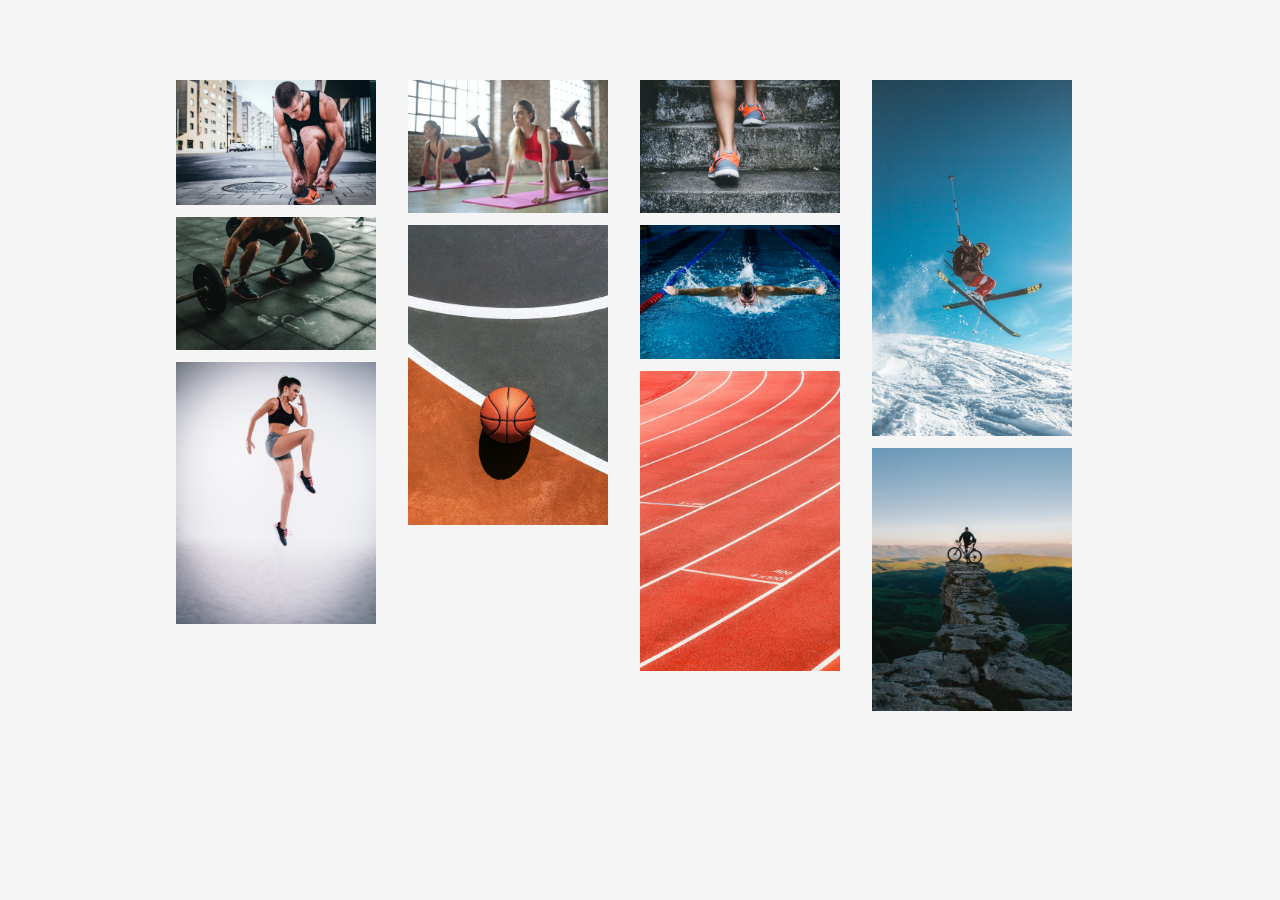
<file: ex01/src/index.html>
<!DOCTYPE html>
<html>

<head>
    <title>Gallery page</title>
    <link rel="stylesheet" href="../styles/index.css" />
</head>

<body>
    <div class="modal" id="modal" onclick="closeModal()">
        <iframe id="frame" scrolling="yes"></iframe>
    </div>
    <div class="row">
        <div class="column">
            <div class="item">
                <img src="../images/img1.jpg" alt="Marathon" />
                <div class="black">
                    <h1 class="title" id="01">Marathon</h1>
                </div>
            </div>
            <div class="item">
                <img src="../images/img5.jpg" alt="Weight Lifting" />
                <div class="black">
                    <h1 class="title" id="05">Weight Lifting</h1>
                </div>
            </div>
            <div class="item">
                <img src="../images/img8.jpg" alt="Jogging" />
                <div class="black">
                    <h1 class="title" id="08">Jogging</h1>
                </div>
            </div>
        </div>
        <div class="column">
            <div class="item">
                <img src="../images/img2.jpg" alt="Gymnastics" />
                <div class="black">
                    <h1 class="title" id="02">Gymnastics</h1>
                </div>
            </div>
            <div class="item">
                <img src="../images/img6.jpg" alt="Basketball" />
                <div class="black">
                    <h1 class="title" id="06">Basketball</h1>
                </div>
            </div>
        </div>
        <div class="column">
            <div class="item">
                <img src="../images/img3.jpg" alt="Climbing" />
                <div class="black">
                    <h1 class="title" id="03">Climbing</h1>
                </div>
            </div>
            <div class="item">
                <img src="../images/img7.jpg" alt="Swimming" />
                <div class="black">
                    <h1 class="title" id="07">Swimming</h1>
                </div>
            </div>
            <div class="item">
                <img src="../images/img9.jpg" alt="Running" />
                <div class="black">
                    <h1 class="title" id="09">Running</h1>
                </div>
            </div>
        </div>
        <div class="column">
            <div class="item">
                <img src="../images/img4.jpg" alt="skiing" />
                <div class="black">
                    <h1 class="title" id="04">Skiing</h1>
                </div>
            </div>
            <div class="item">
                <img src="../images/img10.jpg" alt="Cycling" />
                <div class="black">
                    <h1 class="title" id="10">Cycling</h1>
                </div>
            </div>
        </div>
    </div>
</body>
<script src="../scripts/index.js"></script>

</html>
</file>
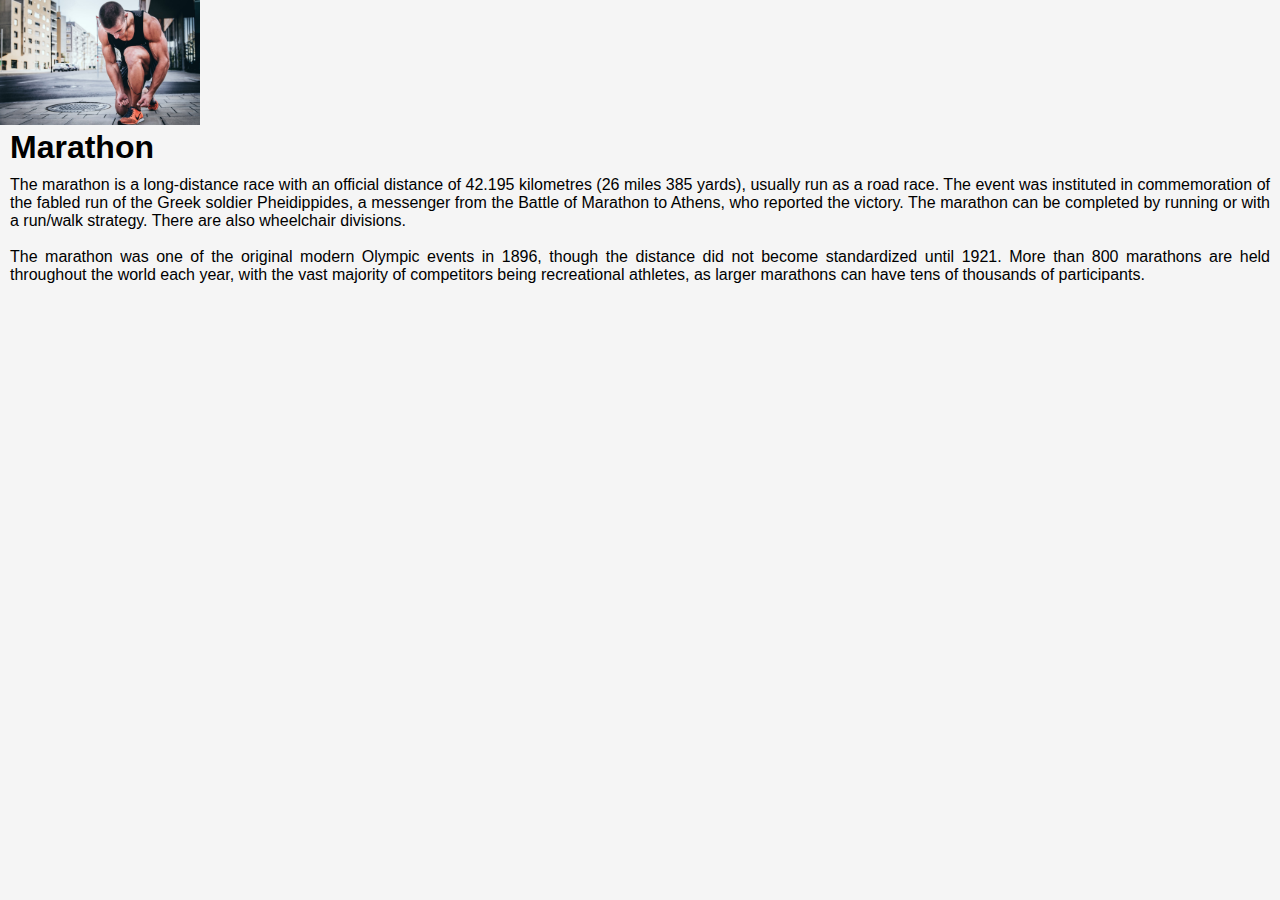
<file: ex01/src/image01.html>
<!DOCTYPE html>
<html>

<head>
    <link rel="stylesheet" href="../styles/index.css" />
</head>

<body>
    <div class="modal-content">
        <div class="modal-img">
            <img src="../images/img1.jpg" alt="Marathon photo" id="Marathon" />
        </div>
        <div class="modal-body">
            <h1>Marathon</h1>
            <p>
                The marathon is a long-distance race with an official distance of 42.195 kilometres (26 miles 385
                yards), usually run as a road race. The
                event was instituted in commemoration of the fabled run of the Greek soldier Pheidippides, a messenger
                from the Battle of Marathon to
                Athens, who reported the victory. The marathon can be completed by running or with a run/walk strategy.
                There are also wheelchair divisions.
                <br /><br />
                The marathon was one of the original modern Olympic events in 1896, though the distance did not become
                standardized until 1921. More than
                800 marathons are held throughout the world each year, with the vast majority of competitors being
                recreational athletes, as larger
                marathons can have tens of thousands of participants.
            </p>
        </div>
    </div>
</body>

</html>
</file>
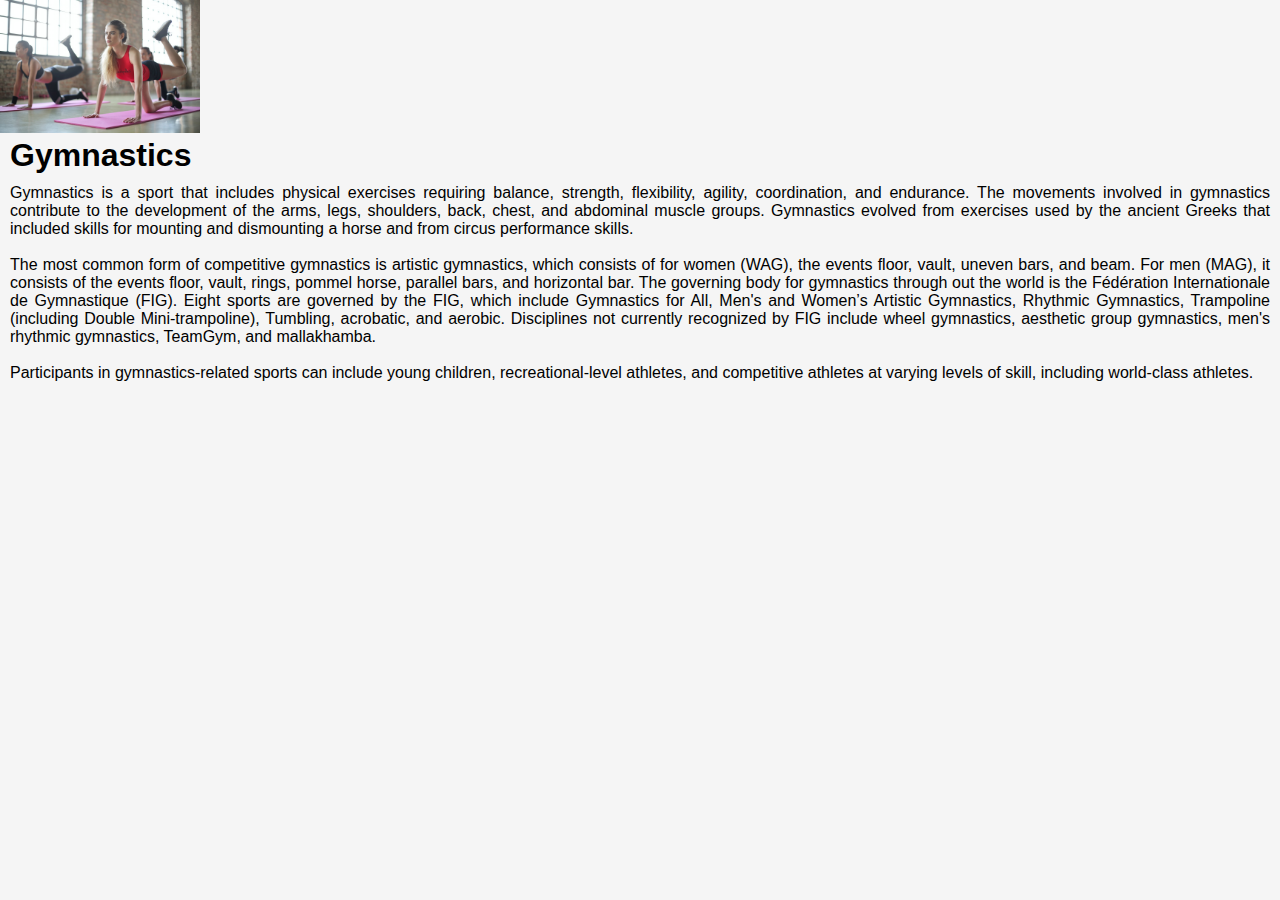
<file: ex01/src/image02.html>
<!DOCTYPE html>
<html>

<head>
    <link rel="stylesheet" href="../styles/index.css" />
</head>

<body>
    <div class="modal-content">
        <div class="modal-img"><img src="../images/img2.jpg" alt="Gymnastics" id="Gymnastics" /></div>
        <div class="modal-body">
            <h1>Gymnastics</h1>
            <p>
                Gymnastics is a sport that includes physical exercises requiring balance, strength, flexibility,
                agility, coordination, and endurance. The
                movements involved in gymnastics contribute to the development of the arms, legs, shoulders, back,
                chest, and abdominal muscle groups.
                Gymnastics evolved from exercises used by the ancient Greeks that included skills for mounting and
                dismounting a horse and from circus
                performance skills.
                <br />
                <br />
                The most common form of competitive gymnastics is artistic gymnastics, which consists of for women
                (WAG), the events floor, vault, uneven
                bars, and beam. For men (MAG), it consists of the events floor, vault, rings, pommel horse, parallel
                bars, and horizontal bar. The governing
                body for gymnastics through out the world is the Fédération Internationale de Gymnastique (FIG). Eight
                sports are governed by the FIG, which
                include Gymnastics for All, Men's and Women’s Artistic Gymnastics, Rhythmic Gymnastics, Trampoline
                (including Double Mini-trampoline),
                Tumbling, acrobatic, and aerobic. Disciplines not currently recognized by FIG include wheel gymnastics,
                aesthetic group gymnastics, men's
                rhythmic gymnastics, TeamGym, and mallakhamba.
                <br /><br />
                Participants in gymnastics-related sports can include young children, recreational-level athletes, and
                competitive athletes at varying
                levels of skill, including world-class athletes.
            </p>
        </div>
    </div>
</body>

</html>
</file>
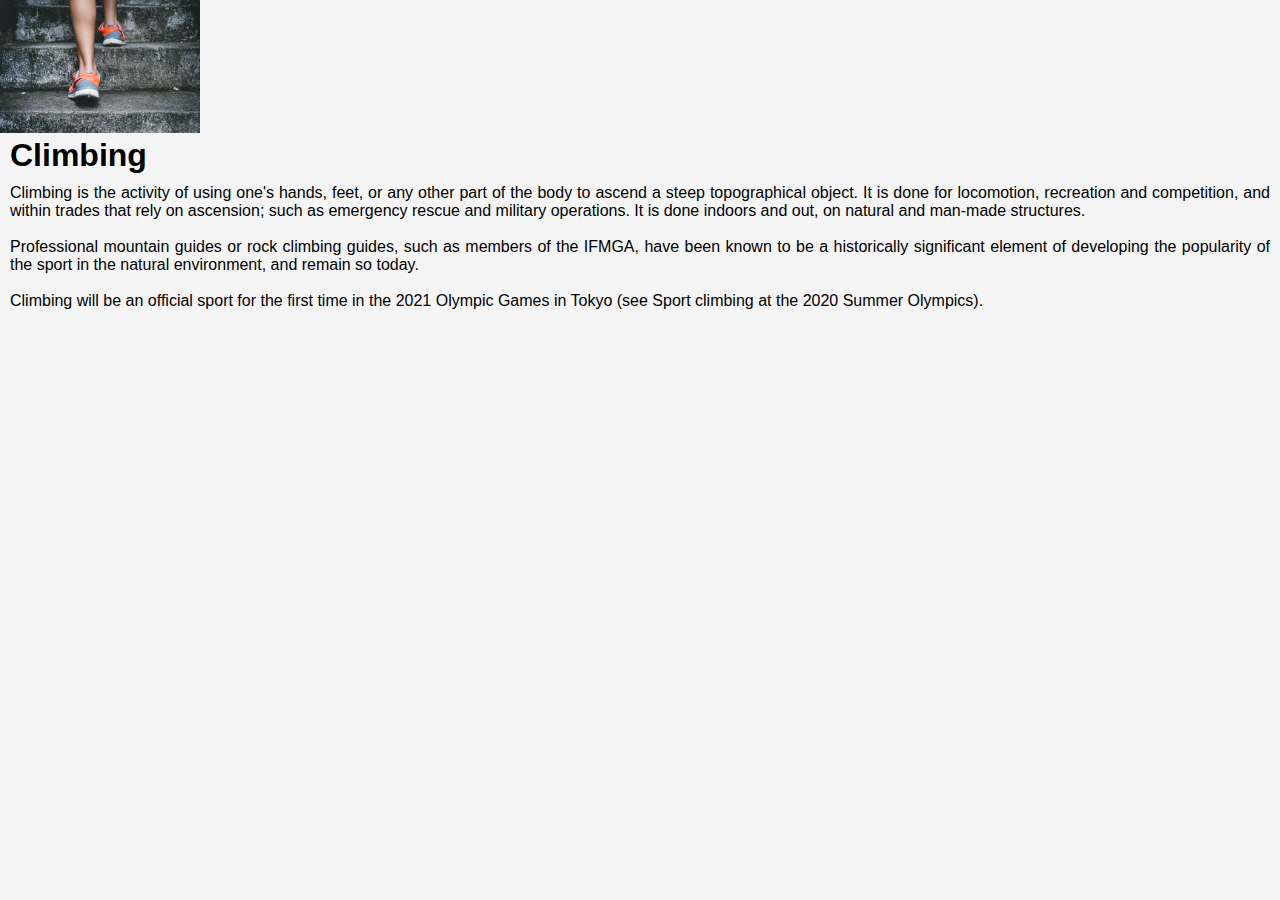
<file: ex01/src/image03.html>
<!DOCTYPE html>
<html>

<head>
    <link rel="stylesheet" href="../styles/index.css" />
</head>

<body>
    <div class="modal-content">
        <div class="modal-img">
            <img src="../images/img3.jpg" alt="Climbing" id="Climbing" />
        </div>
        <div class="modal-body">
            <h1>Climbing</h1>
            <p>
                Climbing is the activity of using one's hands, feet, or any other part of the body to ascend a steep
                topographical object. It is done for
                locomotion, recreation and competition, and within trades that rely on ascension; such as emergency
                rescue and military operations. It is
                done indoors and out, on natural and man-made structures.
                <br /><br />
                Professional mountain guides or rock climbing guides, such as members of the IFMGA, have been known to
                be a historically significant element
                of developing the popularity of the sport in the natural environment, and remain so today.
                <br /><br />
                Climbing will be an official sport for the first time in the 2021 Olympic Games in Tokyo (see Sport
                climbing at the 2020 Summer Olympics).
            </p>
        </div>
    </div>
</body>

</html>
</file>
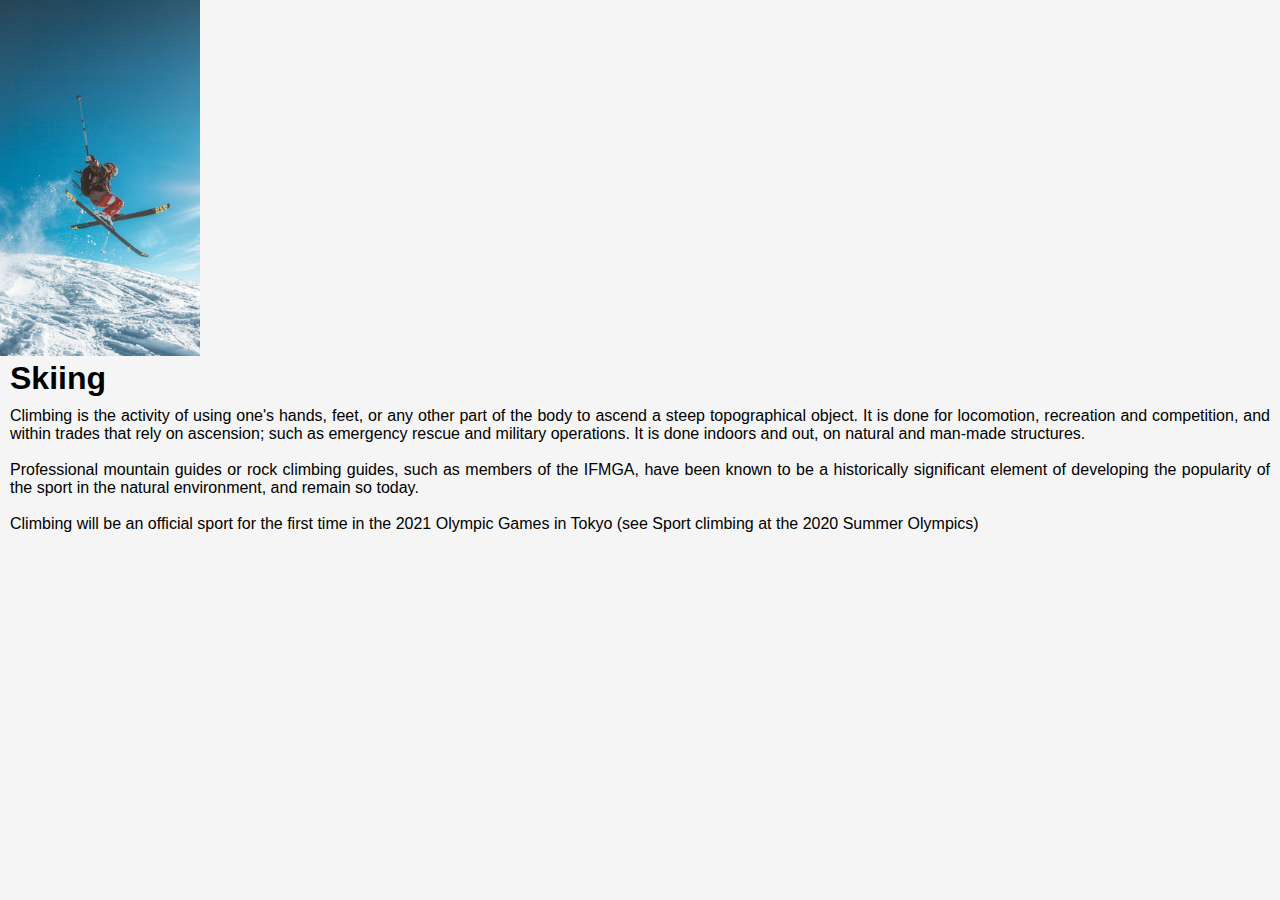
<file: ex01/src/image04.html>
<!DOCTYPE html>
<html>

<head>
    <link rel="stylesheet" href="../styles/index.css" />
</head>

<body>
    <div class="modal-content">
        <div class="modal-img">
            <img src="../images/img4.jpg" alt="skiing" id="Skiing" />
        </div>
        <div class="modal-body">
            <h1>Skiing</h1>
            <p>
                Climbing is the activity of using one's hands, feet, or any other part of the body to ascend a steep
                topographical object. It is done for
                locomotion, recreation and competition, and within trades that rely on ascension; such as emergency
                rescue and military operations. It is
                done indoors and out, on natural and man-made structures.
                <br /><br />
                Professional mountain guides or rock climbing guides, such as members of the IFMGA, have been known to
                be a historically significant element
                of developing the popularity of the sport in the natural environment, and remain so today.
                <br /><br />
                Climbing will be an official sport for the first time in the 2021 Olympic Games in Tokyo (see Sport
                climbing at the 2020 Summer Olympics)
            </p>
        </div>
    </div>
</body>

</html>
</file>
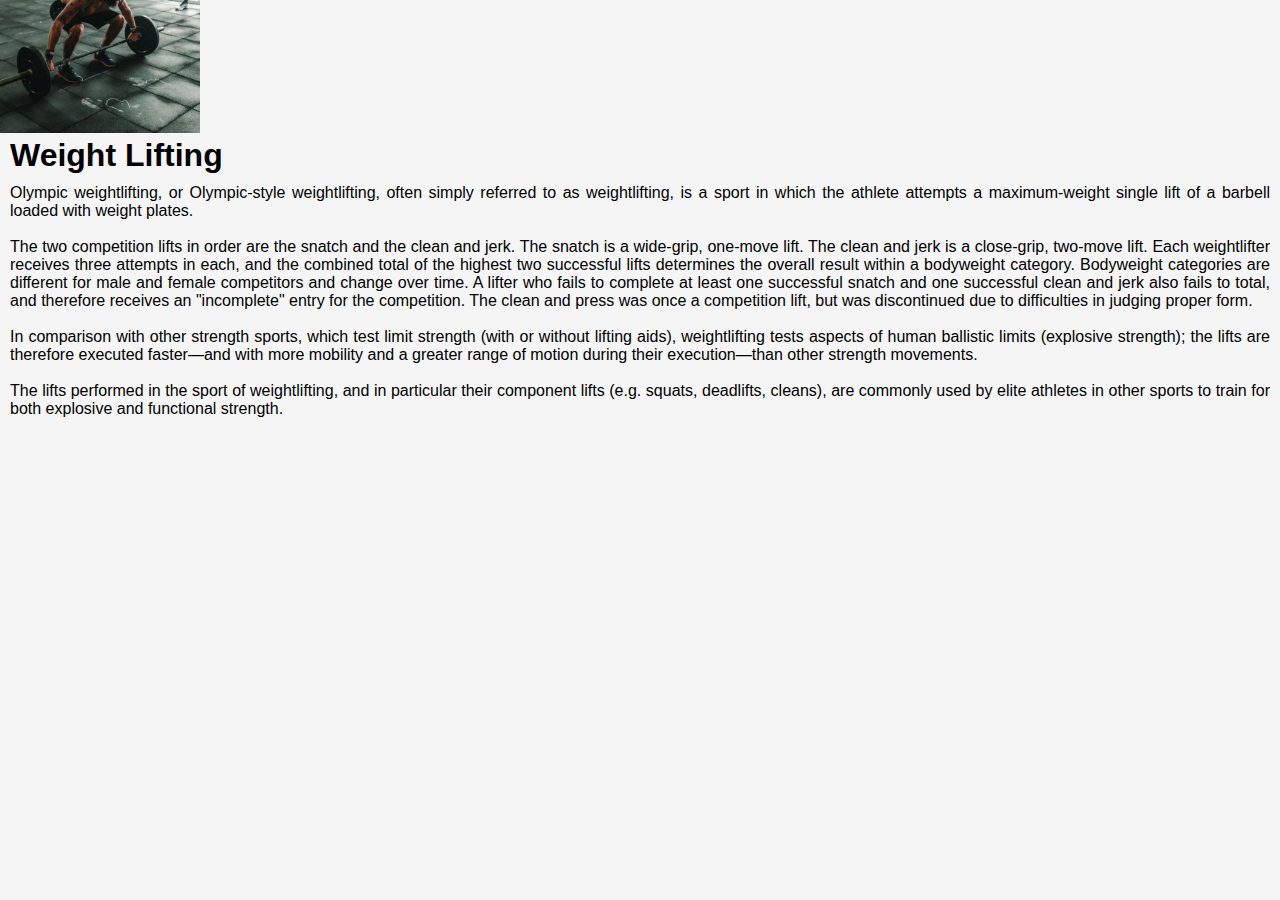
<file: ex01/src/image05.html>
<!DOCTYPE html>
<html>

<head>
    <link rel="stylesheet" href="../styles/index.css" />
</head>

<body>
    <div class="modal-content">
        <div class="modal-img">
            <img src="../images/img5.jpg" alt="Weight Lifting photo" id="Weightlifting" />
        </div>
        <div class="modal-body">
            <h1>Weight Lifting</h1>
            <p>
                Olympic weightlifting, or Olympic-style weightlifting, often simply referred to as weightlifting, is a
                sport in which the athlete attempts a
                maximum-weight single lift of a barbell loaded with weight plates.
                <br /><br />
                The two competition lifts in order are the snatch and the clean and jerk. The snatch is a wide-grip,
                one-move lift. The clean and jerk is a
                close-grip, two-move lift. Each weightlifter receives three attempts in each, and the combined total of
                the highest two successful lifts
                determines the overall result within a bodyweight category. Bodyweight categories are different for male
                and female competitors and change
                over time. A lifter who fails to complete at least one successful snatch and one successful clean and
                jerk also fails to total, and
                therefore receives an "incomplete" entry for the competition. The clean and press was once a competition
                lift, but was discontinued due to
                difficulties in judging proper form.
                <br /><br />
                In comparison with other strength sports, which test limit strength (with or without lifting aids),
                weightlifting tests aspects of human
                ballistic limits (explosive strength); the lifts are therefore executed faster—and with more mobility
                and a greater range of motion during
                their execution—than other strength movements.
                <br /><br />
                The lifts performed in the sport of weightlifting, and in particular their component lifts (e.g. squats,
                deadlifts, cleans), are commonly
                used by elite athletes in other sports to train for both explosive and functional strength.
            </p>
        </div>
    </div>
</body>

</html>
</file>
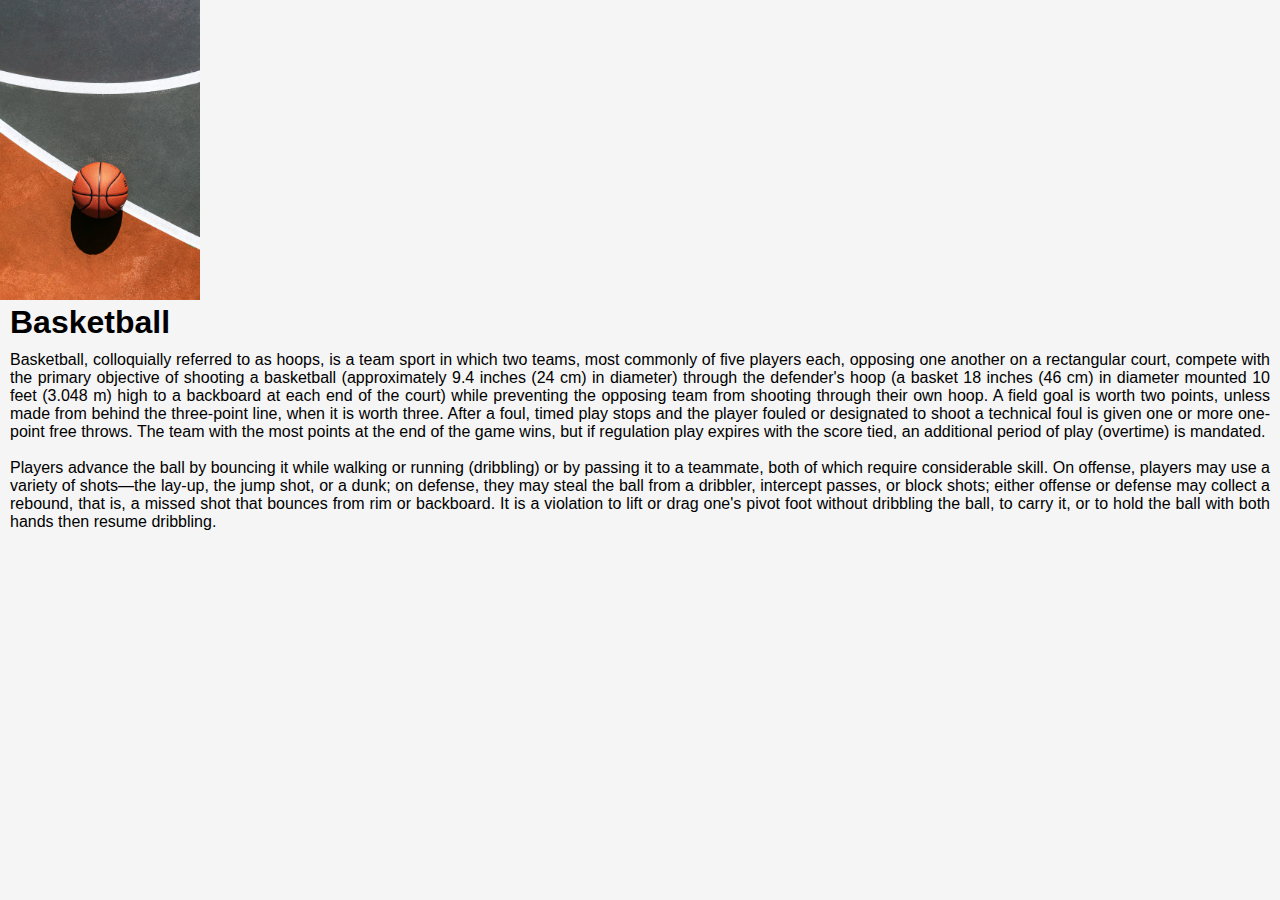
<file: ex01/src/image06.html>
<!DOCTYPE html>
<html>

<head>
    <link rel="stylesheet" href="../styles/index.css" />
</head>

<body>
    <div class="modal-content">
        <div class="modal-img">
            <img src="../images/img6.jpg" alt="Basketball" id="Basketball" />
        </div>
        <div class="modal-body">
            <h1>Basketball</h1>
            <p>
                Basketball, colloquially referred to as hoops, is a team sport in which two teams, most commonly of five
                players each, opposing one another
                on a rectangular court, compete with the primary objective of shooting a basketball (approximately 9.4
                inches (24 cm) in diameter) through
                the defender's hoop (a basket 18 inches (46 cm) in diameter mounted 10 feet (3.048 m) high to a
                backboard at each end of the court) while
                preventing the opposing team from shooting through their own hoop. A field goal is worth two points,
                unless made from behind the three-point
                line, when it is worth three. After a foul, timed play stops and the player fouled or designated to
                shoot a technical foul is given one or
                more one-point free throws. The team with the most points at the end of the game wins, but if regulation
                play expires with the score tied,
                an additional period of play (overtime) is mandated.
                <br /><br />
                Players advance the ball by bouncing it while walking or running (dribbling) or by passing it to a
                teammate, both of which require
                considerable skill. On offense, players may use a variety of shots—the lay-up, the jump shot, or a dunk;
                on defense, they may steal the ball
                from a dribbler, intercept passes, or block shots; either offense or defense may collect a rebound, that
                is, a missed shot that bounces from
                rim or backboard. It is a violation to lift or drag one's pivot foot without dribbling the ball, to
                carry it, or to hold the ball with both
                hands then resume dribbling.
            </p>
        </div>
    </div>
</body>

</html>
</file>
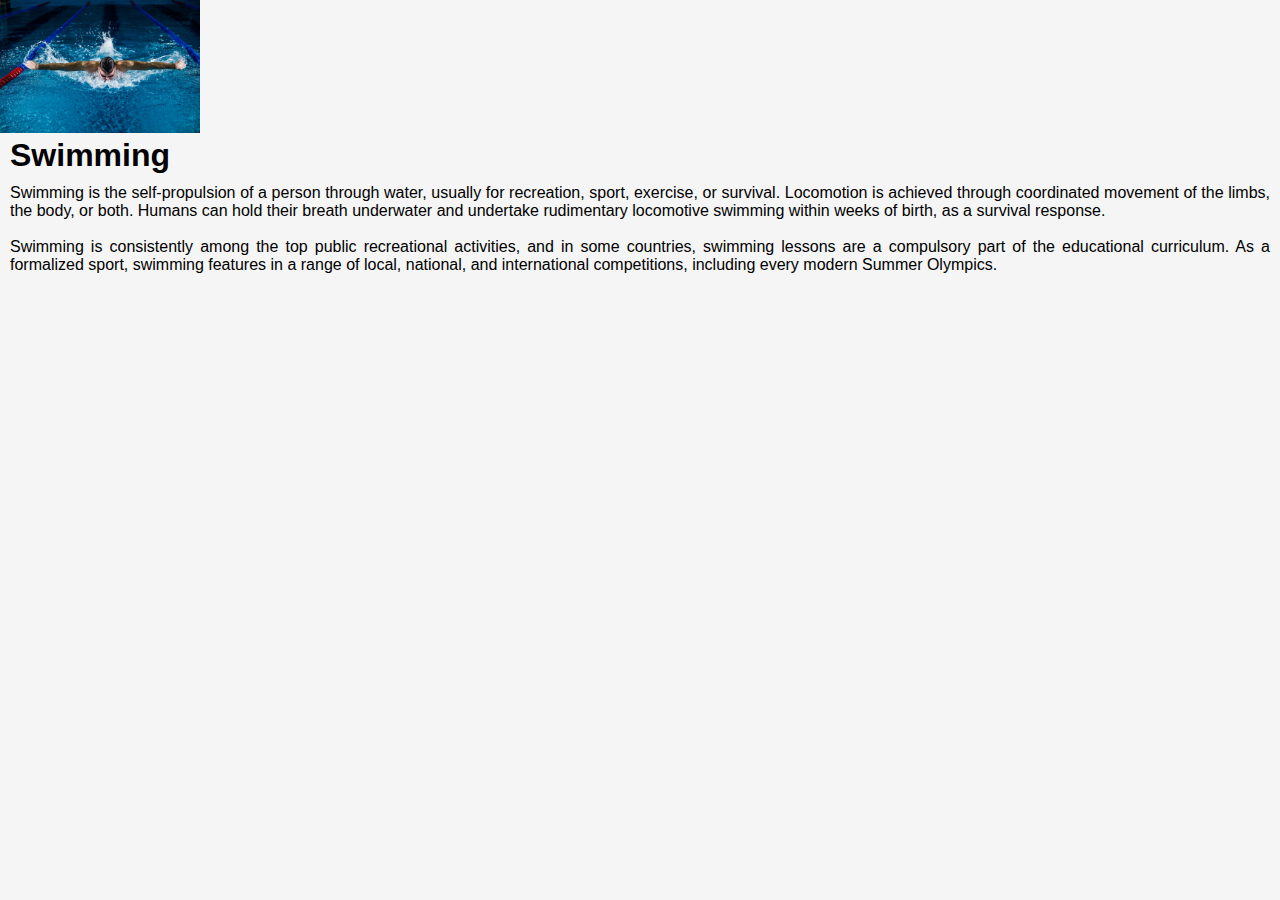
<file: ex01/src/image07.html>
<!DOCTYPE html>
<html>

<head>
    <link rel="stylesheet" href="../styles/index.css" />
</head>

<body>
    <div class="modal-content">
        <div class="modal-img">
            <img src="../images/img7.jpg" alt="Swimming" id="Swimming" />
        </div>
        <div class="modal-body">
            <h1>Swimming</h1>
            <p>
                Swimming is the self-propulsion of a person through water, usually for recreation, sport, exercise, or
                survival. Locomotion is achieved
                through coordinated movement of the limbs, the body, or both. Humans can hold their breath underwater
                and undertake rudimentary locomotive
                swimming within weeks of birth, as a survival response.
                <br /><br />
                Swimming is consistently among the top public recreational activities, and in some countries, swimming
                lessons are a compulsory part of the
                educational curriculum. As a formalized sport, swimming features in a range of local, national, and
                international competitions, including
                every modern Summer Olympics.
            </p>
        </div>
    </div>
</body>

</html>
</file>
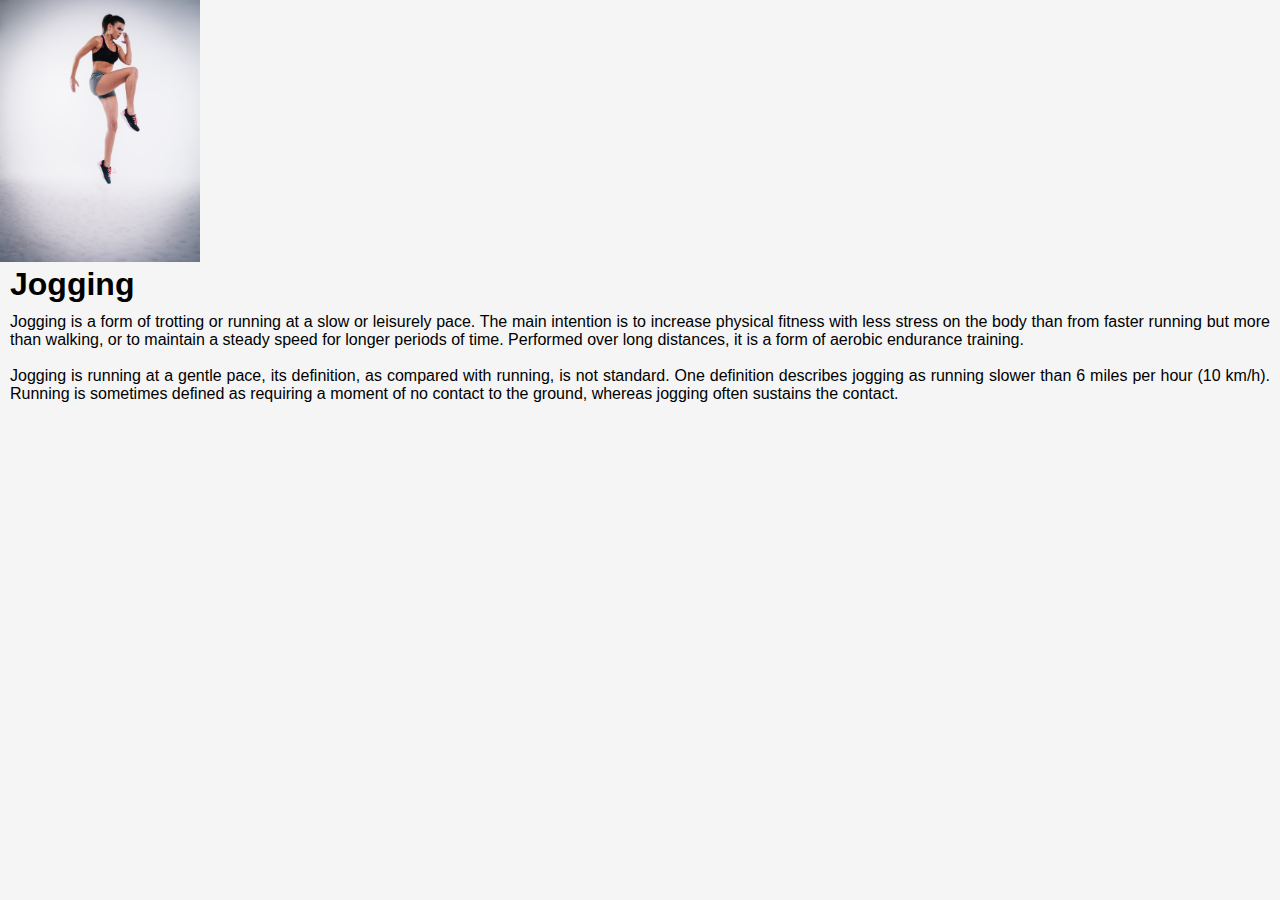
<file: ex01/src/image08.html>
<!DOCTYPE html>
<html>

<head>
    <link rel="stylesheet" href="../styles/index.css" />
</head>

<body>
    <div class="modal-content">
        <div class="modal-img">
            <img src="../images/img8.jpg" alt="Jogging photo" id="Jogging" />
        </div>
        <div class="modal-body">
            <h1>Jogging</h1>
            <p>
                Jogging is a form of trotting or running at a slow or leisurely pace. The main intention is to increase
                physical fitness with less stress on
                the body than from faster running but more than walking, or to maintain a steady speed for longer
                periods of time. Performed over long
                distances, it is a form of aerobic endurance training.
                <br /><br />
                Jogging is running at a gentle pace, its definition, as compared with running, is not standard. One
                definition describes jogging as running
                slower than 6 miles per hour (10 km/h). Running is sometimes defined as requiring a moment of no contact
                to the ground, whereas jogging
                often sustains the contact.
            </p>
        </div>
    </div>
</body>

</html>
</file>
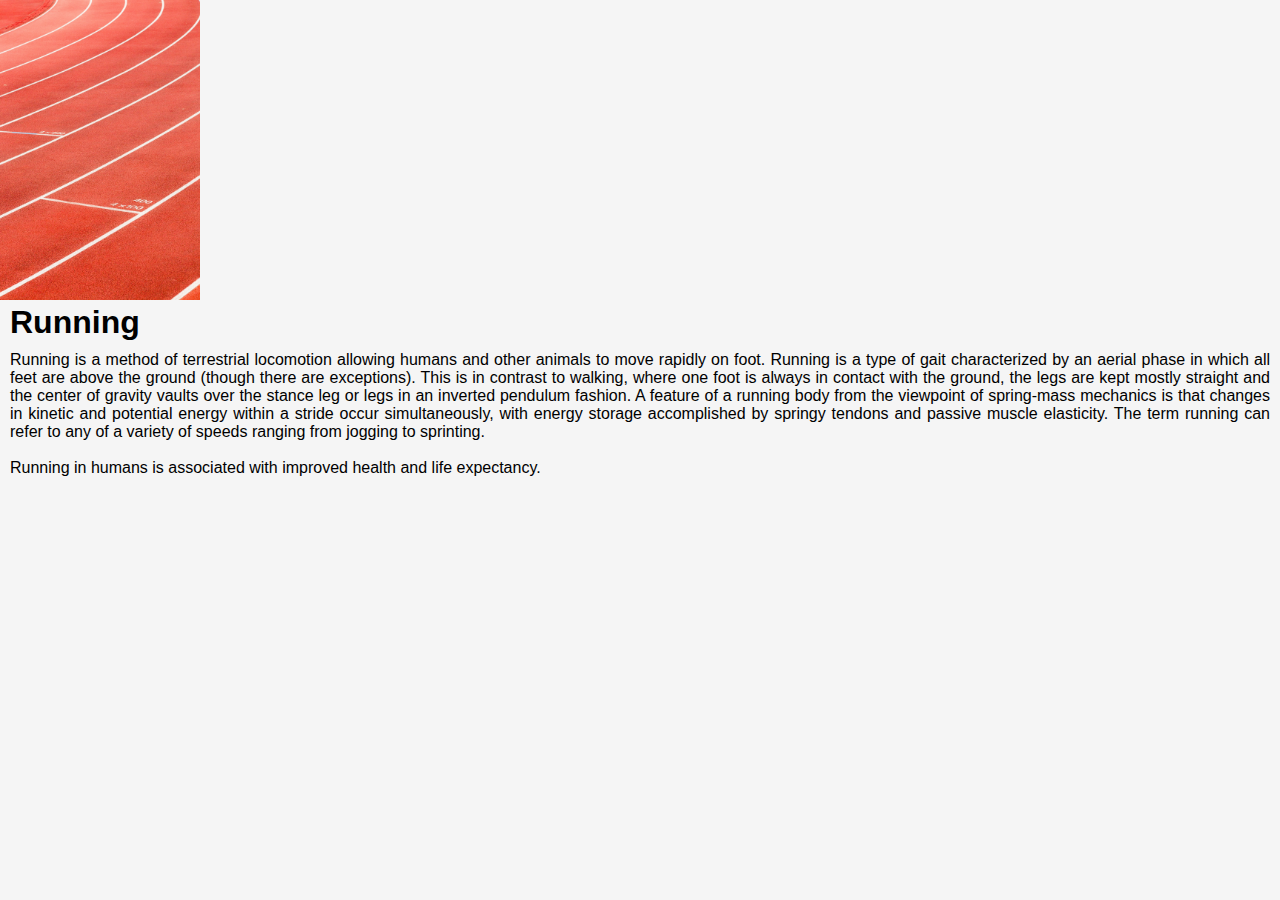
<file: ex01/src/image09.html>
<!DOCTYPE html>
<html>

<head>
    <link rel="stylesheet" href="../styles/index.css" />
</head>

<body>
    <div class="modal-content">
        <div class="modal-img"><img src="../images/img9.jpg" alt="Running" id="Running" /></div>
        <div class="modal-body">
            <h1>Running</h1>
            <p>
                Running is a method of terrestrial locomotion allowing humans and other animals to move rapidly on foot.
                Running is a type of gait
                characterized by an aerial phase in which all feet are above the ground (though there are exceptions).
                This is in contrast to walking, where
                one foot is always in contact with the ground, the legs are kept mostly straight and the center of
                gravity vaults over the stance leg or
                legs in an inverted pendulum fashion. A feature of a running body from the viewpoint of spring-mass
                mechanics is that changes in kinetic and
                potential energy within a stride occur simultaneously, with energy storage accomplished by springy
                tendons and passive muscle elasticity.
                The term running can refer to any of a variety of speeds ranging from jogging to sprinting.
                <br />
                <br />
                Running in humans is associated with improved health and life expectancy.
            </p>
        </div>
    </div>
</body>

</html>
</file>
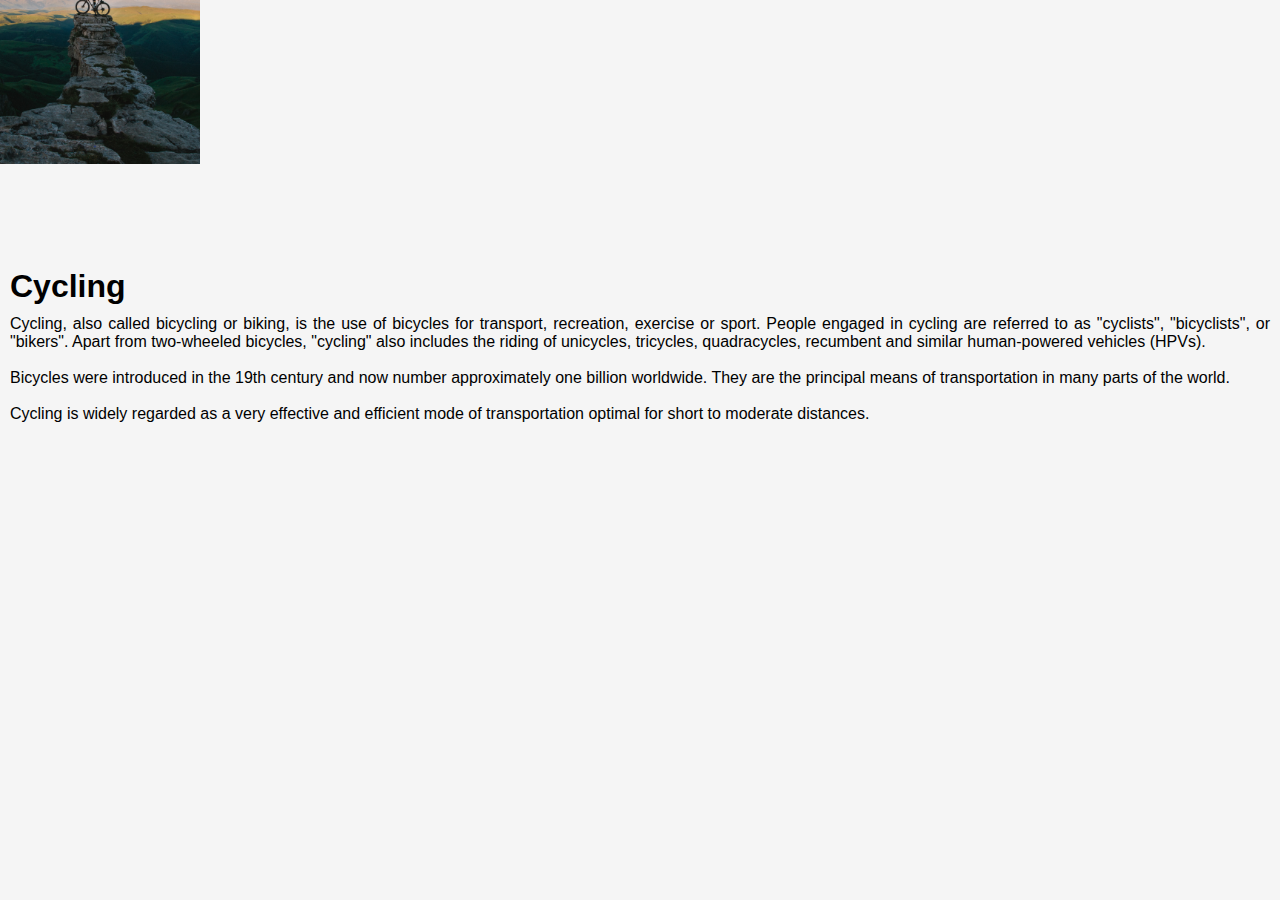
<file: ex01/src/image10.html>
<!DOCTYPE html>
<html lang="en">

<head>
    <link rel="stylesheet" href="../styles/index.css" />
</head>

<body>
    <div class="modal-content">
        <div class="modal-img">
            <img src="../images/img10.jpg" alt="Cycling" id="cycling" />
        </div>
        <div class="modal-body">
            <h1>Cycling</h1>
            <p>
                Cycling, also called bicycling or biking, is the use of bicycles for transport, recreation, exercise or
                sport. People engaged in cycling are
                referred to as "cyclists", "bicyclists", or "bikers". Apart from two-wheeled bicycles, "cycling" also
                includes the riding of unicycles,
                tricycles, quadracycles, recumbent and similar human-powered vehicles (HPVs).
                <br /><br />
                Bicycles were introduced in the 19th century and now number approximately one billion worldwide. They
                are the principal means of
                transportation in many parts of the world.
                <br /><br />
                Cycling is widely regarded as a very effective and efficient mode of transportation optimal for short to
                moderate distances.
            </p>
        </div>
    </div>
</body>

</html>
</file>
<file: ex01/styles/index.css>
* {
	box-sizing: border-box;
	margin: 0;
	padding: 0;
  }
  
  body {
	font-weight: 350;
	font-family: Verdana, Geneva, Tahoma, sans-serif;
	background-color: whitesmoke;
  }
  
  
  .row {
	margin-top: 5rem;
	display: flex;
	justify-content: center;
  }
  
  .column {
	display: flex;
	flex-direction: column;
	width: 200px;
	margin-right: 2rem;
  }
  
  .item {
	width: 100%;
	margin-bottom: 0.5rem;
	position: relative;
  }
  
  img,
  #jogging,
  #cycling,
  #basketball,
  #skiing {
	width: 200px;
	height: auto;
	object-fit: cover;
  }
  
  #skiing {
	object-position: 0 -450px;
  }
  #jogging {
	object-position: 0 -50px;
  }
  #cycling {
	object-position: 0 -100px;
  }
  #basketball {
	object-position: 0 -450px;
  }
  
  .black {
	display: none;
	position: absolute;
	background-color: black;
	top: 0;
	left: 0;
	width: 100%;
	height: 100%;
	
	z-index: 100;
  }
  .title {
	color: white;
	position: relative;
	font-style: arial;
	font-size: 20px;
	top: calc(100% - 3rem);
	text-align: center; 
   
  }
  .black:hover{
	opacity: 0.5;
  }
  .title:hover{
	 cursor: pointer;
  }
  
  
  .modal {
	display: none;
	position: absolute;
	z-index: 1;
	padding-top: 100px;
	left: 0;
	top: 0;
	width: 100%; 
	height: 100%; 
	overflow: auto; 
	background-color: rgb(0, 0, 0); 
	background-color: rgba(0, 0, 0, 0.9); 
  }
  
  iframe {
	display: block;
	margin: 10rem auto;
	max-width: 800px;
	width: 100%;
	height: 100%;
  }
  .modal-img {
	width: 100%;
	height: 100%;
  }
  .modal-body h1 {
	text-align: left;
	color: rgb(0, 0, 0);
	margin-left: 10px;
	font-family: Verdana, Geneva, Tahoma, sans-serif;
  }
  .modal-body p {
	text-align: justify;
	margin: 10px;
	color: black;
	font-family: Verdana, Geneva, Tahoma, sans-serif;
  }
  
  #caption,
  iframe {
	animation-name: show;
	animation-duration: 0.6s;
  }
  
  @keyframes zoom {
	from {
	  transform: scale(0);
	}
	to {
	  transform: scale(0.9);
	}
  }
</file>
